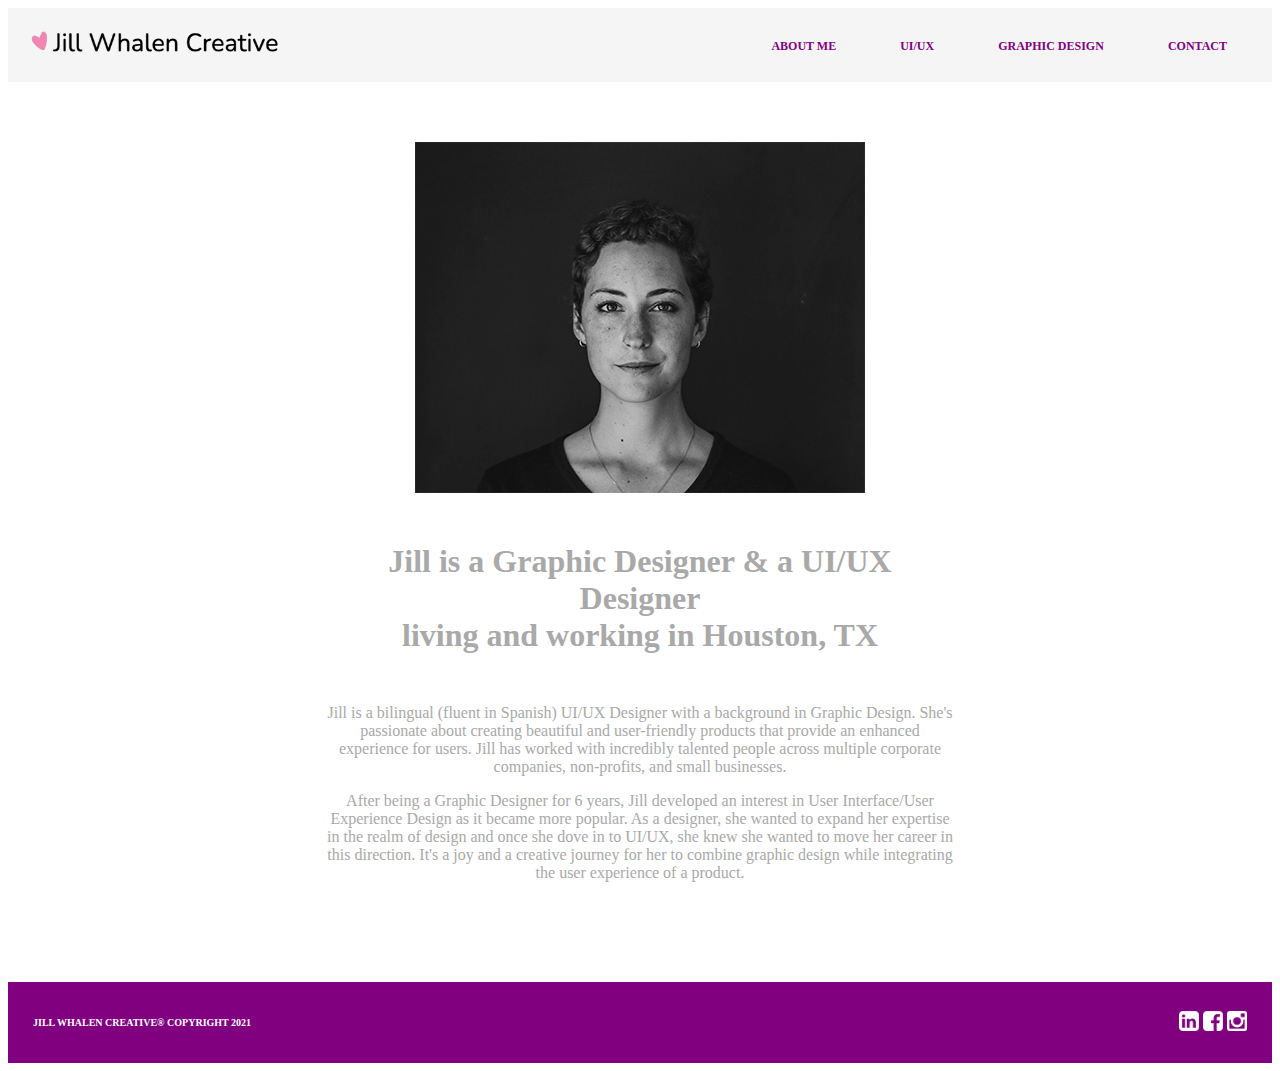
<file: _safe/index.html>
<!DOCTYPE html>
<html lang="en">
<head>
    <meta charset="UTF-8">
    <meta name="viewport" content="width=device-width, initial-scale=1.0">
    <title>Jill Whalen Creative</title>
    <link href="css/stylesheet.css" rel="stylesheet"/>

    <link rel="preconnect" href="https://fonts.googleapis.com/css2?family=Poppins:wght@300&display=swap" rel="stylesheet">
<style>

<!-- Hotjar Tracking Code for https://uxfol.io/jillwhalencreative -->
<script>
    (function(h,o,t,j,a,r){
        h.hj=h.hj||function(){(h.hj.q=h.hj.q||[]).push(arguments)};
        h._hjSettings={hjid:2261507,hjsv:6};
        a=o.getElementsByTagName('head')[0];
        r=o.createElement('script');r.async=1;
        r.src=t+h._hjSettings.hjid+j+h._hjSettings.hjsv;
        a.appendChild(r);
    })(window,document,'https://static.hotjar.com/c/hotjar-','.js?sv=');
</script>
    

body {
  font-family: "Poppins", sans-serif;
}
</style>
</head>
<body>

<!-- header begin -->
<nav>
    <a href="index.html"><img src="images/vector-creator.png" alt="jill-whalen-creative-logo" style="height:40px;"></a>
<div class="menu-items">
    <a href="index.html">ABOUT ME</a>  
    <a href="index_work_UI_UX.html">UI/UX</a> 
    <a href="index_work.html">GRAPHIC DESIGN</a> 
    <a href="index_contact.html">CONTACT</a> 
</div>
</nav>
</div> 
<!-- header end --> 

<!-- hero image begin -->
<div class="hero-image">
    <img src="images/rachel-mini.jpg" alt="Jill-Whalen-Profile" width="450" height="351">
</div>
<!-- hero image end -->

<!-- copy begin -->
<div class= "graphic-designer">
    <h1>Jill is a Graphic Designer & a UI/UX Designer <br> living and working in Houston, TX</h1>
</div>

<div class="about-me">
    <p>Jill is a bilingual (fluent in Spanish) UI/UX Designer with a background in Graphic Design. She's passionate about creating beautiful and user-friendly products that provide an enhanced experience for users. Jill has worked with incredibly talented people across multiple corporate companies, non-profits, and small businesses.</p>
    <p>After being a Graphic Designer for 6 years, Jill developed an interest in User Interface/User Experience Design as it became more popular. As a designer, she wanted to expand her expertise in the realm of design and once she dove in to UI/UX, she knew she wanted to move her career in this direction. It's a joy and a creative journey for her to combine graphic design while integrating the user experience of a product.</p>
</div>
<!-- copy end -->

<!-- footer begin -->
<footer>
<div class="footer-copy">
        <p>JILL WHALEN CREATIVE® COPYRIGHT 2021</p>
    </div>
 
<div class="footer-items">

    <a href="https://www.linkedin.com/in/jill-w/" target="_blank"><img src="images/linked-in.png" alt="linked-in-icon" style="width:20px;height:20px;"></a>

    <a href="https://www.facebook.com/jill.whalen.9" target="_blank"><img src="images/facebook.png" alt="linked-in-icon" style="width:20px;height:20px;"></a>

    <a href="https://www.instagram.com/jilliu/" target="_blank"><img src="images/instagram.png" alt="linked-in-icon" style="width:20px;height:20px;"></a>
</div>
</footer>

</body>
</html>
</file>
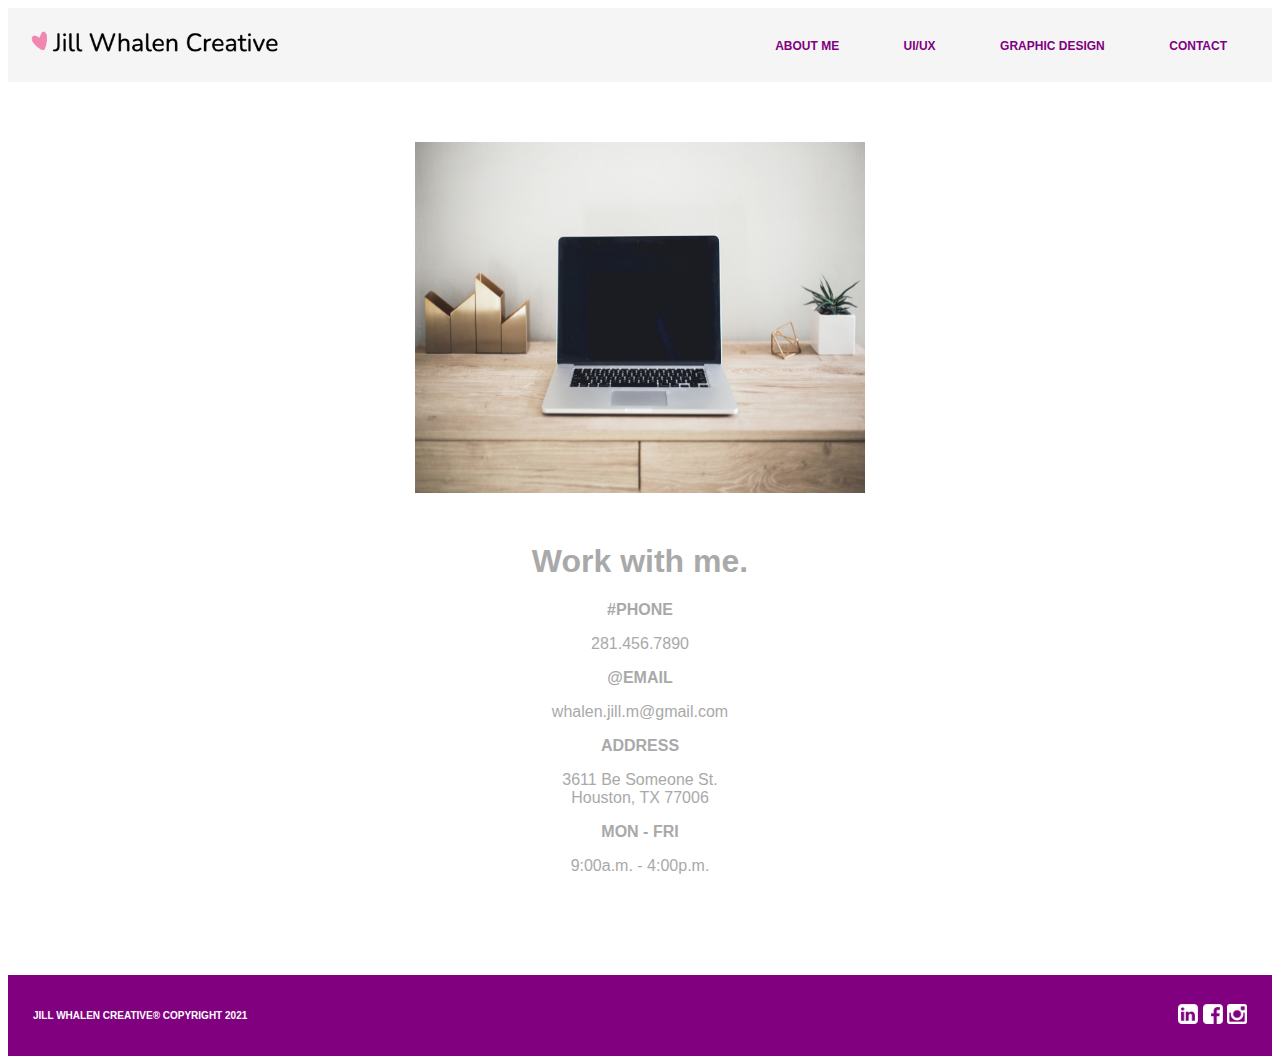
<file: _safe/index_contact.html>
<!DOCTYPE html>
<html lang="en">
<head>
    <meta charset="UTF-8">
    <meta name="viewport" content="width=device-width, initial-scale=1.0">
    <title>Jill Whalen Creative</title>
    <link href="css/stylesheet-contact.css" rel="stylesheet"/>

    <style>
        body {
          font-family: "Poppins", sans-serif;
        }
        </style>
</head>
<body>

<!-- header begin -->
<nav>
    <a href="index.html"><img src="images/vector-creator.png" alt="jill-whalen-creative-logo" style="height:40px;"></a>
<div class="menu-items">
    <a href="index.html">ABOUT ME</a>  
    <a href="index_work_UI_UX.html">UI/UX</a> 
    <a href="index_work.html">GRAPHIC DESIGN</a> 
    <a href="index_contact.html">CONTACT</a> 
</div>
</nav>
</div> 
<!-- header end --> 

<!-- hero image begin -->
<div class="hero-image">
    <img src="images/kari-shea-1SAnrIxw5OY-unsplash.jpg" alt="Jill-Whalen-Profile" width="450" height="351">
</div>
<!-- hero image end -->

<!-- copy begin -->
<div class="lets-work-together">
    <h1>Work with me.</h1>
    <p><strong>#PHONE</strong></p>
    <p>281.456.7890</p>
    <p><strong>@EMAIL</strong></p>
    <p>whalen.jill.m@gmail.com</p>
    <strong>ADDRESS</strong>
    <p>3611 Be Someone St. <br> Houston, TX 77006</p>
    <p><strong>MON - FRI</strong> <p>9:00a.m. - 4:00p.m.</p>  
</div>
<!-- copy end -->


<!-- footer begin -->
<footer>
<div class="footer-copy">
        <p>JILL WHALEN CREATIVE® COPYRIGHT 2021</p>
    </div>
 
<div class="footer-items">

    <a href="https://www.linkedin.com/in/jill-w/" target="_blank"><img src="images/linked-in.png" alt="linked-in-icon" style="width:20px;height:20px;"></a>

    <a href="https://www.facebook.com/jill.whalen.9" target="_blank"><img src="images/facebook.png" alt="linked-in-icon" style="width:20px;height:20px;"></a>

    <a href="https://www.instagram.com/jilliu/" target="_blank"><img src="images/instagram.png" alt="linked-in-icon" style="width:20px;height:20px;"></a>
</div>
</footer>

</body>
</html>
</file>
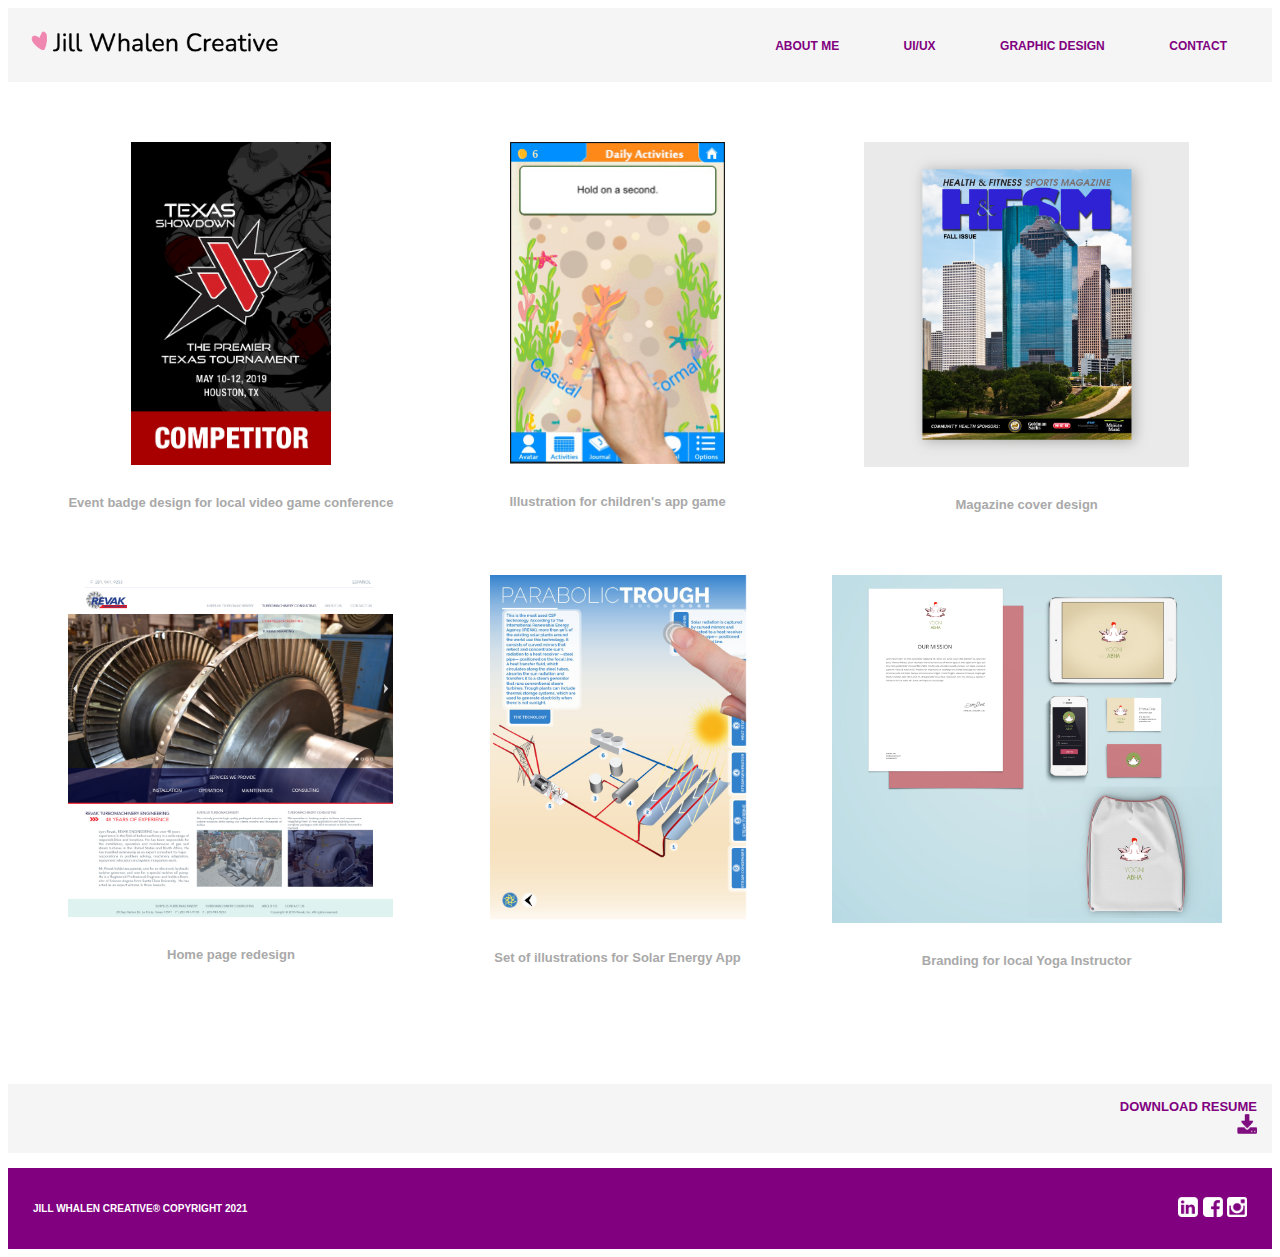
<file: _safe/index_work.html>
<!DOCTYPE html>
<html lang="en">
<head>
    <meta charset="UTF-8">
    <meta name="viewport" content="width=device-width, initial-scale=1.0">
    <title>Jill Whalen Creative</title>
    <link href="css/stylesheet-work.css" rel="stylesheet"/>

    <link rel="preconnect" href="https://fonts.googleapis.com/css2?family=Poppins:wght@300&display=swap" rel="stylesheet">
    <style>
    body {
      font-family: "Poppins", sans-serif;
    }
    </style>
</head>
<body>

<!-- header begin -->
<nav>
<a href="index.html"><img src="images/vector-creator.png" alt="jill-whalen-creative-logo" style="height:40px;"></a>
<div class="menu-items">
    <a href="index.html">ABOUT ME</a>  
    <a href="index_work_UI_UX.html">UI/UX</a> 
    <a href="index_work.html">GRAPHIC DESIGN</a> 
    <a href="index_contact.html">CONTACT</a> 
</div>
</nav>
</div> 
<!-- header end --> 

<!-- <div class="gallery-container"> -->

<div class="grid-container">
    <div class="grid-item">
        <img src="images/_gallery/competitor-red.jpg" alt="texas-showdown" style="width:200px"></a>
        <div class="gallery-copy">
        <p>Event badge design for local video game conference</p>
        </div></div>

    <div class="grid-item">
        <img src="images/_gallery/Harris-County-ISD-Fish-Game.jpg" alt="fish-game-app" style="width:215px;"></a>
        <div class="gallery-copy">
        <p>Illustration for children's app game</p>
        </div></div>

    <div class="grid-item">
        <img src="images/_gallery/health_fitness_cover_page_fall.png" alt="health-fitness-magazine-cover" style="width:325px"></a>
        <div class="gallery-copy">
        <p>Magazine cover design</p>
    </div></div>  

    <div class="grid-item">
        <img src="images/_gallery/REVAK4.jpg" alt="revak4" style="width:325px"></a>
        <div class="gallery-copy">
        <p>Home page redesign</p>
    </div></div>

    <div class="grid-item"> 
        <img src="images/_gallery/solar-app-parabolic.jpg" alt="solar-app" style="width:259px"></a>
        <div class="gallery-copy">
        <p>Set of illustrations for Solar Energy App</p>
    </div></div>

    <div class="grid-item">
        <img src="images/_gallery/yogini_abha_mockup.jpg" alt="yogini-abha" style="width:390px"></a>
        <div class="gallery-copy">
        <p>Branding for local Yoga Instructor</p>
        </div></div>

</div>
</div>

<!-- Download Resume begin -->
<div class="download-resume-bar">

<div>
    <div class="download-copy">
        DOWNLOAD RESUME
    </div>
    <div class="download-icon">
        <a href="images/Jill_Whalen_Resume.pdf" download target="_blank">
        <img src="images/download.png" alt="DOWNLOAD RESUME" width="20px" height="20px">
      </a>
    </div>
</div>
</div>
<!-- Download Resume ends -->

<!-- footer begin -->
<footer>
<div class="footer-copy">
        <p>JILL WHALEN CREATIVE® COPYRIGHT 2021</p>
</div>
 
<div class="footer-items">

    <a href="https://www.linkedin.com/in/jill-w/" target="_blank"><img src="images/linked-in.png" alt="linked-in-icon" style="width:20px;height:20px;"></a>

    <a href="https://www.facebook.com/jill.whalen.9" target="_blank"><img src="images/facebook.png" alt="linked-in-icon" style="width:20px;height:20px;"></a>

    <a href="https://www.instagram.com/jilliu/" target="_blank"><img src="images/instagram.png" alt="linked-in-icon" style="width:20px;height:20px;"></a>
</div>
</footer>

</body>
</html>
</file>
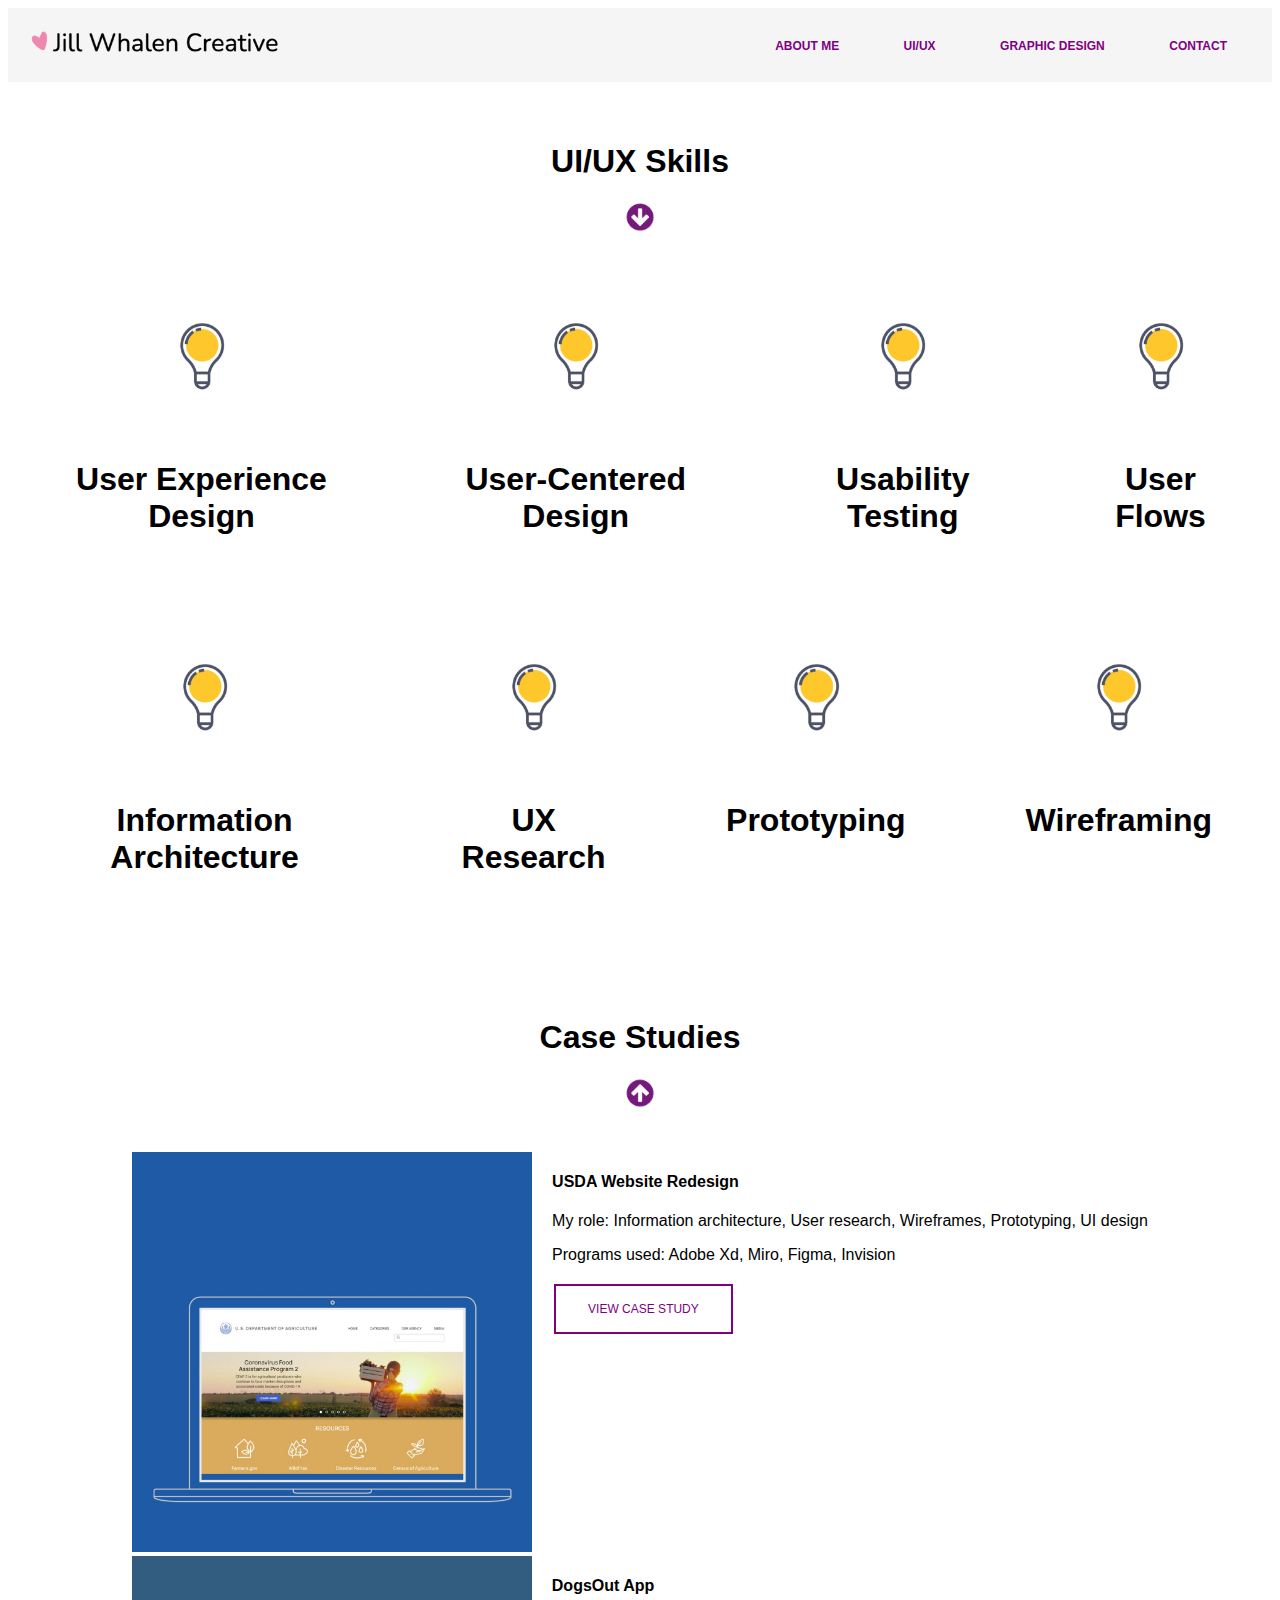
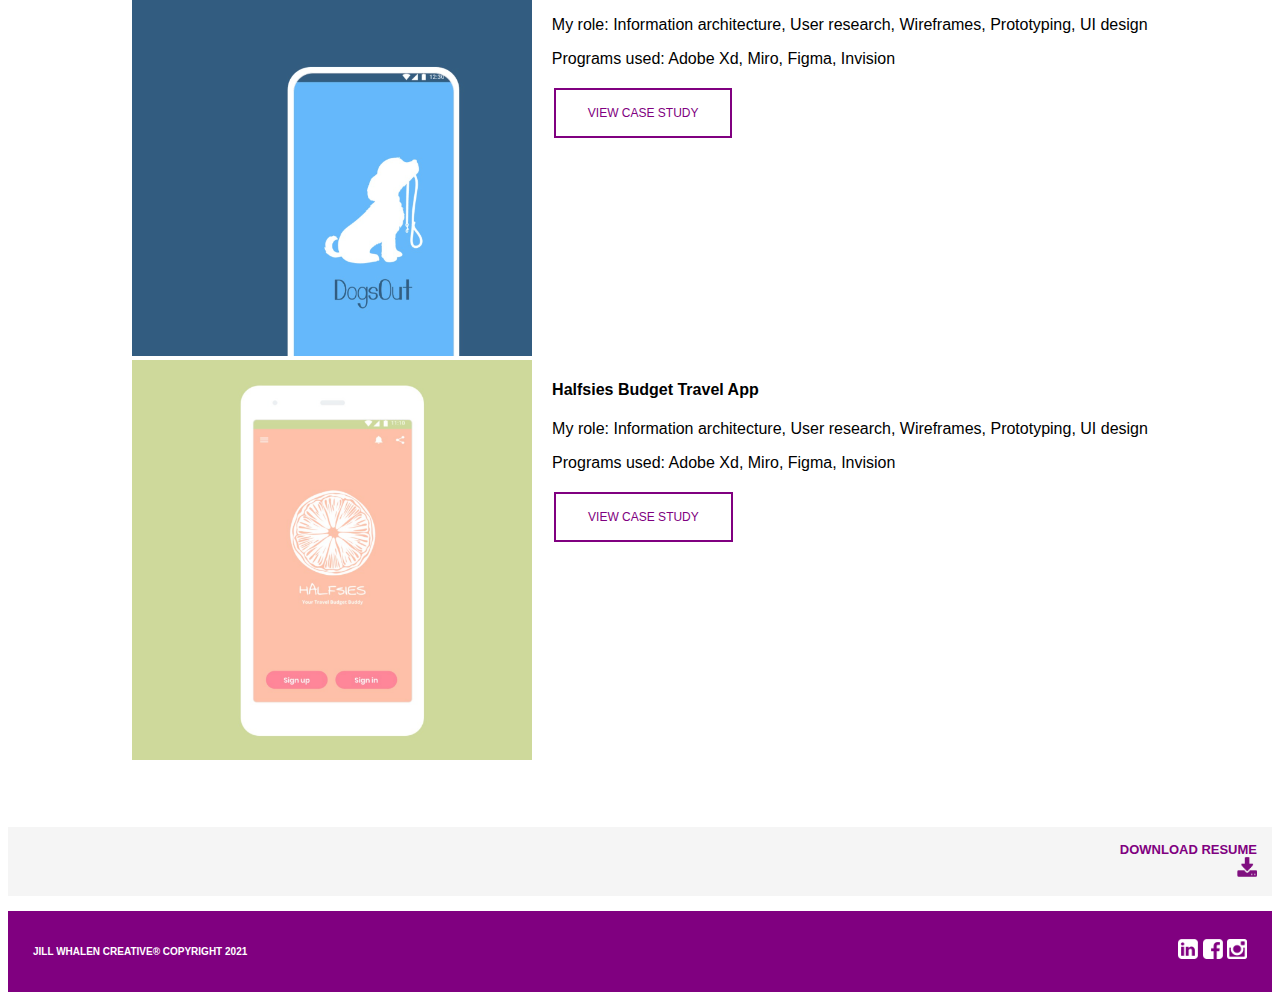
<file: _safe/index_work_UI_UX.html>
<!DOCTYPE html>
<html lang="en">

<head>
    <meta charset="UTF-8">
    <meta name="viewport" content="width=device-width, initial-scale=1.0">
    <title>Jill Whalen Creative</title>
    <link href="css/stylesheet-work-UI-UX.css" rel="stylesheet"/>

    <link rel="preconnect" href="https://fonts.googleapis.com/css2?family=Poppins:wght@300&display=swap" rel="stylesheet">
<style>
    body {
      font-family: "Poppins", sans-serif;
    }
</style>
</head>
<body>

<!-- header begin -->
<nav>
<a href="index.html"><img src="images/vector-creator.png" alt="jill-whalen-creative-logo" style="height:40px;"></a>
<div class="menu-items">
    <a href="index.html">ABOUT ME</a>  
    <a href="index_work_UI_UX.html">UI/UX</a> 
    <a href="index_work.html">GRAPHIC DESIGN</a> 
    <a href="index_contact.html">CONTACT</a> 
</div>
</nav>
</div> 
<!-- header end --> 

<!-- UI/UX Skills begin -->
<section>
    
    <div class="main" id="section1"><h1>UI/UX Skills</h1><a href="#section2"><img src="images/down-arrow.jpg" alt="jump down" height="30px"></a></div>

    <div class="skillSection">
    <div class="skillset"> 
        <img src="images/light-bulb.png" alt="UIUX SKills" height="80px"> 
        <h1>User Experience Design</h1>
    </div>

    <div class="skillset"> 
        <img src="images/light-bulb.png" alt="UIUX SKills" height="80px"> 
        <h1>User-Centered Design</h1>
    </div>

    <div class="skillset"> 
        <img src="images/light-bulb.png" alt="UIUX SKills" height="80px"> 
        <h1>Usability Testing</h1>
    </div>

    <div class="skillset"> 
        <img src="images/light-bulb.png" alt="UIUX SKills" height="80px"> 
        <h1>User Flows</h1>
    </div>
    </div>
</section>

<section>
    <div class="skillSection2">
    <div class="skillset2"> 
        <img src="images/light-bulb.png" alt="UIUX SKills" height="80px"> 
        <h1>Information Architecture</h1>
    </div>

    <div class="skillset2"> 
        <img src="images/light-bulb.png" alt="UIUX SKills" height="80px"> 
        <h1>UX Research</h1>
    </div>

    <div class="skillset2"> 
        <img src="images/light-bulb.png" alt="UIUX SKills" height="80px"> 
        <h1>Prototyping</h1>
    </div>

    <div class="skillset2"> 
        <img src="images/light-bulb.png" alt="UIUX SKills" height="80px"> 
        <h1>Wireframing</h1>
    </div>
    </div>
</section>
<!-- UI/UX Skills end -->

<!-- My Work begin -->
<section>

<div class="main" id="section2"><h1>Case Studies</h1><a href="#section1"><img src="images/up-arrow.jpg" alt="jump down" height="30px"></a></div>

<div class="workSection">
    <div class="caseStudy">
        <img src="images/USDA.png" alt="USDA Website Redesign" height="400px">
    </div>
    <div class="caseStudycopy">
        <h4>USDA Website Redesign</h4>
        <p>My role: Information architecture, User research, Wireframes, 
            Prototyping, UI design</p>
            <p>Programs used: Adobe Xd, Miro, Figma, Invision</p>
            <button class="button button1"><a href="images/USDA-Website-Redesign.pdf" target="_blank">VIEW CASE STUDY</a></button>
           
    </div>
</div>
<div class="workSection">
    <div class="caseStudy">
        <img src="images/dogs-out.png" alt="DogsOut" height="400px">
    </div>
    <div class="caseStudycopy">
        <h4>DogsOut App</h4>
        <p>My role: Information architecture, User research, Wireframes, 
            Prototyping, UI design</p>
            <p>Programs used: Adobe Xd, Miro, Figma, Invision</p>
            <button class="button button2"><a href="images/DogsOut-Mobile-App.pdf" target="_blank">VIEW CASE STUDY</a></button>
    </div>
</div>
<div class="workSection">
    <div class="caseStudy">
        <img src="images/halfsies.png" alt="Halfsies" height="400px">
    </div>
    <div class="caseStudycopy">
        <h4>Halfsies Budget Travel App</h4>
        <p>My role: Information architecture, User research, Wireframes, 
            Prototyping, UI design</p>
            <p>Programs used: Adobe Xd, Miro, Figma, Invision</p>
        <button class="button button3"><a href="images/Halfsies-Mobile-App.pdf" target="_blank">VIEW CASE STUDY</a></button>
    </div>
</div>
</section>
<!-- My Work end -->

<!-- Download Resume begin -->
<div class="download-resume-bar">

<div>
    <div class="download-copy">
        DOWNLOAD RESUME
    </div>
    <div class="download-icon">
    <a href="images/Jill_Whalen_Resume.pdf" download target="_blank">
        <img src="images/download.png" alt="DOWNLOAD RESUME" width="20px" height="20px">
      </a>
    </div>
</div>
</div>
<!-- Download Resume ends -->

<!-- footer begin -->
<footer>
<div class="footer-copy">
        <p>JILL WHALEN CREATIVE® COPYRIGHT 2021</p>
</div>
 
<div class="footer-items">

    <a href="https://www.linkedin.com/in/jill-w/" target="_blank"><img src="images/linked-in.png" alt="linked-in-icon" style="width:20px;height:20px;"></a>

    <a href="https://www.facebook.com/jill.whalen.9" target="_blank"><img src="images/facebook.png" alt="linked-in-icon" style="width:20px;height:20px;"></a>

    <a href="https://www.instagram.com/jilliu/" target="_blank"><img src="images/instagram.png" alt="linked-in-icon" style="width:20px;height:20px;"></a>
</div>
</footer>

</body>
</html>
</file>
<file: _safe/css/stylesheet.css>
nav {
    background-color:whitesmoke;
    padding: 15px;
    display: flex;
    justify-content: space-between;
    align-items: center;
}

.menu-items a {
font-size: 12px;
color: purple;
/* font-family: sans-serif; */
font-weight: Bold;
margin: 30px;
text-align: center;
text-decoration: none;
}

.gallery-container {
    border: 3px solid #fff;
    padding: 10px;
    }

.gallery-child {
    width: 20%;
    float: left;
    padding: 10px;
    margin: 10px;
}

.gallery-container {
margin: 25px;
display: flex;
flex-direction: column;
width: 300px;
} 

.gallery:hover {
    border: 1px solid #777;
    }

.gallery-copy {
padding: 15px;
text-align: center;
/* font-family: Arial, Helvetica, sans-serif; */
font-size: 12px;
font-weight: bold;
}

.gallery img {
width: 100%;
height: auto;
}

.hero-image {
width: 450px;
height: 351px;
display: block;
margin-left: auto;
margin-right: auto;
margin-top: 60px;
margin-bottom: 20px;
}

.about-me {
    /* font-family: Arial, Helvetica, sans-serif; */
    color: darkgrey;
    text-align: center;
    width: 50%;
    margin-left: 25%;
    margin-top: 50px;
}
 
.graphic-designer {
    color: darkgrey;
    text-align: center;
    width: 50%;
    margin-left: 25%;
    margin-top: 50px;
}

footer {
    background-color: purple;
    padding: 25px;
    display: flex;
    flex-wrap: wrap;
    justify-content: space-between;
    align-items: center;
    margin-top: 100px;
}

.footer-copy {
    font-size: 10px;   
    color: white;
    /* font-family: sans-serif; */
    font-weight: bold;
    }

.footer-items a {
text-align: center;
}
</file>
<file: _safe/css/stylesheet-contact.css>
nav {
    background-color:whitesmoke;
    padding: 15px;
    display: flex;
    justify-content: space-between;
    align-items: center;
}

.menu-items a {
font-size: 12px;
color: purple;
/* font-family: sans-serif; */
font-weight: Bold;
margin: 30px;
text-align: center;
text-decoration: none;
}

.hero-image {
    width: 450px;
    height: 351px;
    display: block;
    margin-left: auto;
    margin-right: auto;
    margin-top: 60px;
    margin-bottom: 20px;
    }

.lets-work-together {
    color: darkgrey;
    text-align: center;
    width: 50%;
    margin-left: 25%;
    margin-top: 50px;
}

footer {
    background-color: purple;
    padding: 25px;
    display: flex;
    flex-wrap: wrap;
    justify-content: space-between;
    align-items: center;
    margin-top: 100px;
}

.footer-copy {
    font-size: 10px;   
    color: white;
    /* font-family: sans-serif; */
    font-weight: bold;
    }

.footer-items a {
text-align: center;
}
</file>
<file: _safe/css/stylesheet-work.css>
nav {
    background-color:whitesmoke;
    padding: 15px;
    display: flex;
    justify-content: space-between;
    align-items: center;
}

.menu-items a {
font-size: 12px;
color: purple;
/* font-family: sans-serif; */
font-weight: Bold;
margin: 30px;
text-align: center;
text-decoration: none;
}

.grid-container {
    display: grid;
    grid-template-columns: auto auto auto;
    background-color:white;
    padding: 10px;
    margin-top: 30px;
  }

  .grid-item {
    background-color: rgba(255, 255, 255, 0.8);
    border: 1px solid white (0, 0, 0, 0.8);
    padding: 20px;
    font-size: 30px;
    text-align: center;
  }

.gallery-container {
    border: 3px solid #fff;
    padding: 10px;
    }

.gallery-child {
    /* width: 20%; */
    float: left;
    padding: 5px;
    margin: 10px;
}

/* .gallery:hover {
    border: 1px solid #777;
    } */

.gallery-copy {
padding: 10px;
text-align: center;
/* font-family: Arial, Helvetica, sans-serif; */
font-size: 13px;
color: darkgrey;
font-weight: bold;
font-variant-caps: normal;
} 

.download-copy {
    font-size: 13px;   
    color:purple;
    /* font-family: sans-serif; */
    font-weight: bold;
    text-align: right;
}

.download-icon {
    text-align: right;
}

.download-resume-bar {
    background-color: whitesmoke;
    padding: 15px;
    margin-top: 5%;
}

footer {
    background-color: purple;
    padding: 25px;
    display: flex;
    flex-wrap: wrap;
    justify-content: space-between;
    align-items: center;
    margin-top: 15px;
}

.footer-copy {
    font-size: 10px;   
    color: white;
    font-family: sans-serif;
    font-weight: bold;
    }

.footer-items a {
text-align: center;
}
</file>
<file: _safe/css/stylesheet-work-UI-UX.css>
nav {
    background-color:whitesmoke;
    padding: 15px;
    display: flex;
    justify-content: space-between;
    align-items: center;
}



html {
    scroll-behavior: smooth;
}

.button {
    background-color: purple;
    font-family: "Poppins", sans-serif;
    border: none;
    color: white;
    padding: 16px 32px;
    text-align: center;
    text-decoration: none;
    display: inline-block;
    font-size: 12px;
    margin: 4px 2px;
    transition-duration: 0.4s;
    cursor: pointer;
  }

  /* unvisited link */
a:link {
    color: purple;
    text-decoration: none;
  }
  
  /* visited link */
  a:visited {
    color: purple;
    text-decoration: none;
  }
  
  /* mouse over link */
  a:hover {
    color: white;
    text-decoration: none;
  }
  
  /* selected link */
  a:active {
    color: purple;
    text-decoration: none;
  }
 
  
  .button1 {
    background-color: white; 
    color: black; 
    border: 2px solid purple;
  }
  
  .button1:hover {
    background-color: purple;
    color: white;
  }

  .button2 {
    background-color: white; 
    color: black; 
    border: 2px solid purple;
  }
  
  .button2:hover {
    background-color: purple;
    color: white;
  }

  .button3 {
    background-color: white; 
    color: black; 
    border: 2px solid purple;
  }
  
  .button3:hover {
    background-color: purple;
    color: white;
  }

.menu-items a {
font-size: 12px;
color: purple;
/* font-family: sans-serif; */
font-weight: Bold;
margin: 30px;
text-align: center;
text-decoration: none;
}

h1 {
    text-align: center;
    padding-top: 40px;
    position: sticky;
}

#section1 {
    text-align: center;
    padding-bottom: 40px;
}

#section2 {
    text-align: center;
    padding-bottom: 40px;
}

.skillSection {
   display: flex;
   justify-content: center;
   text-align: center;
}

.skillSection2 {
    display: flex;
    justify-content: center;
    text-align: center;
 }

.skillset {
    margin: 40px;
}

.skillset2 {
    margin: 60px;
}

.workSection {
    display: flex;
    justify-content: center;
    text-align: left;
}

.caseStudycopy {
    margin-left: 20px;
}

.download-copy {
    font-size: 13px;   
    color:purple;
    /* font-family: sans-serif; */
    font-weight: bold;
    text-align: right;
}

.download-icon {
    text-align: right;
}

.download-resume-bar {
    background-color: whitesmoke;
    padding: 15px;
    margin-top: 5%;
}

footer {
    background-color: purple;
    padding: 25px;
    display: flex;
    flex-wrap: wrap;
    justify-content: space-between;
    align-items: center;
    margin-top: 15px;
}

.footer-copy {
    font-size: 10px;   
    color: white;
    font-family: sans-serif;
    font-weight: bold;
    }

.footer-items a {
text-align: center;
}

@media only screen and (max-width: 600px) {

}
</file>
